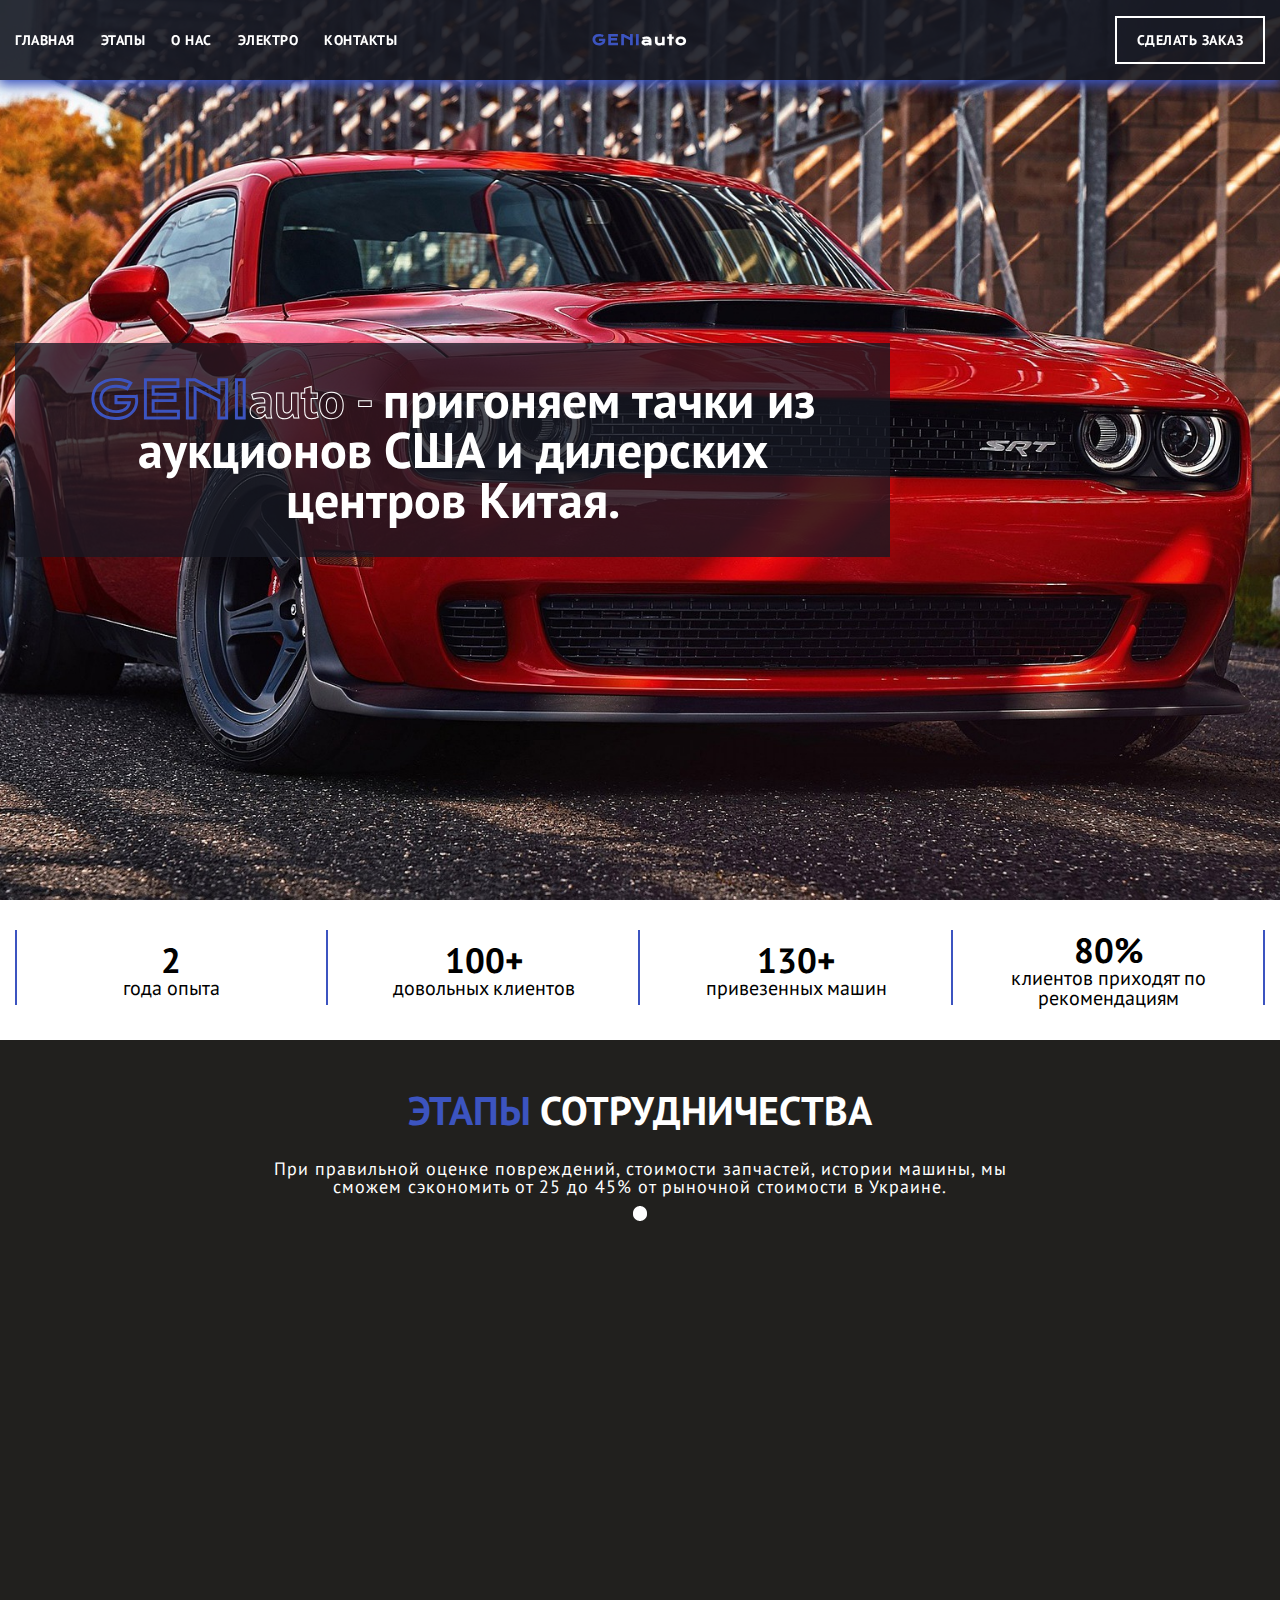
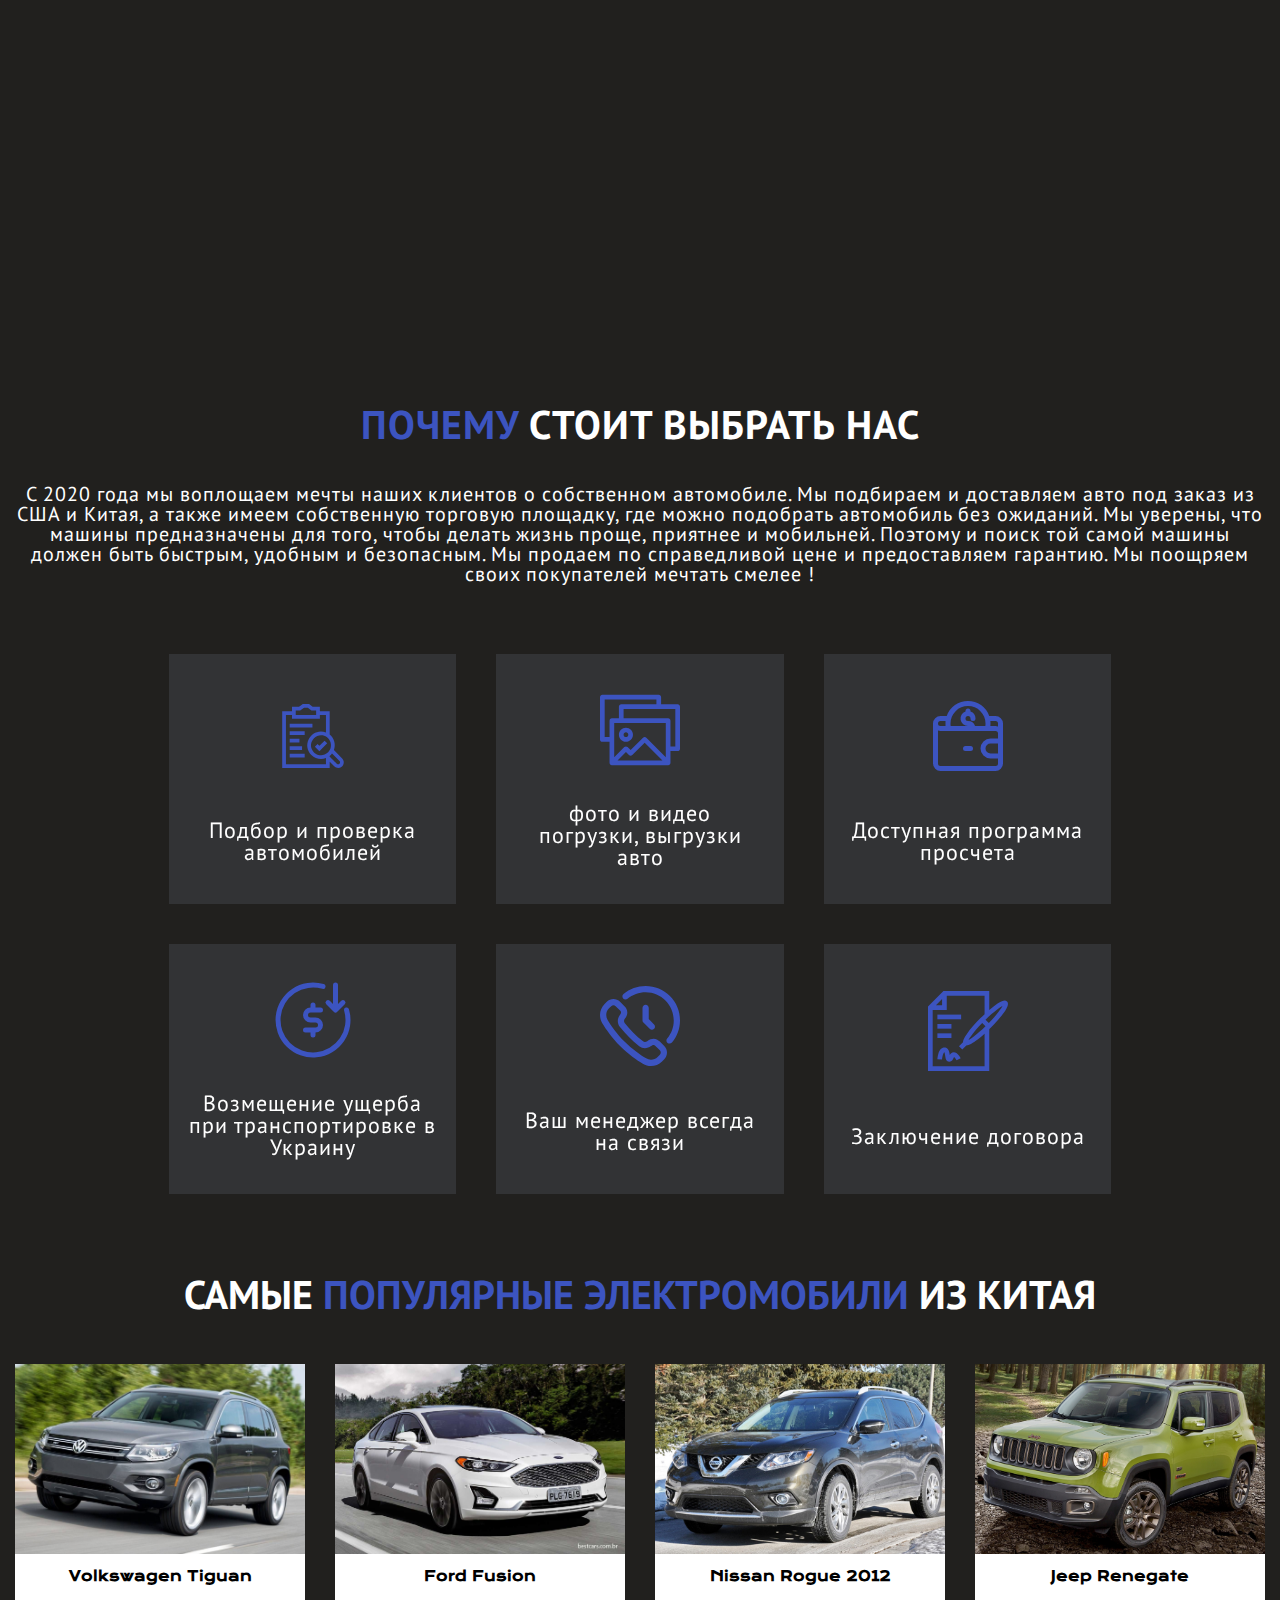
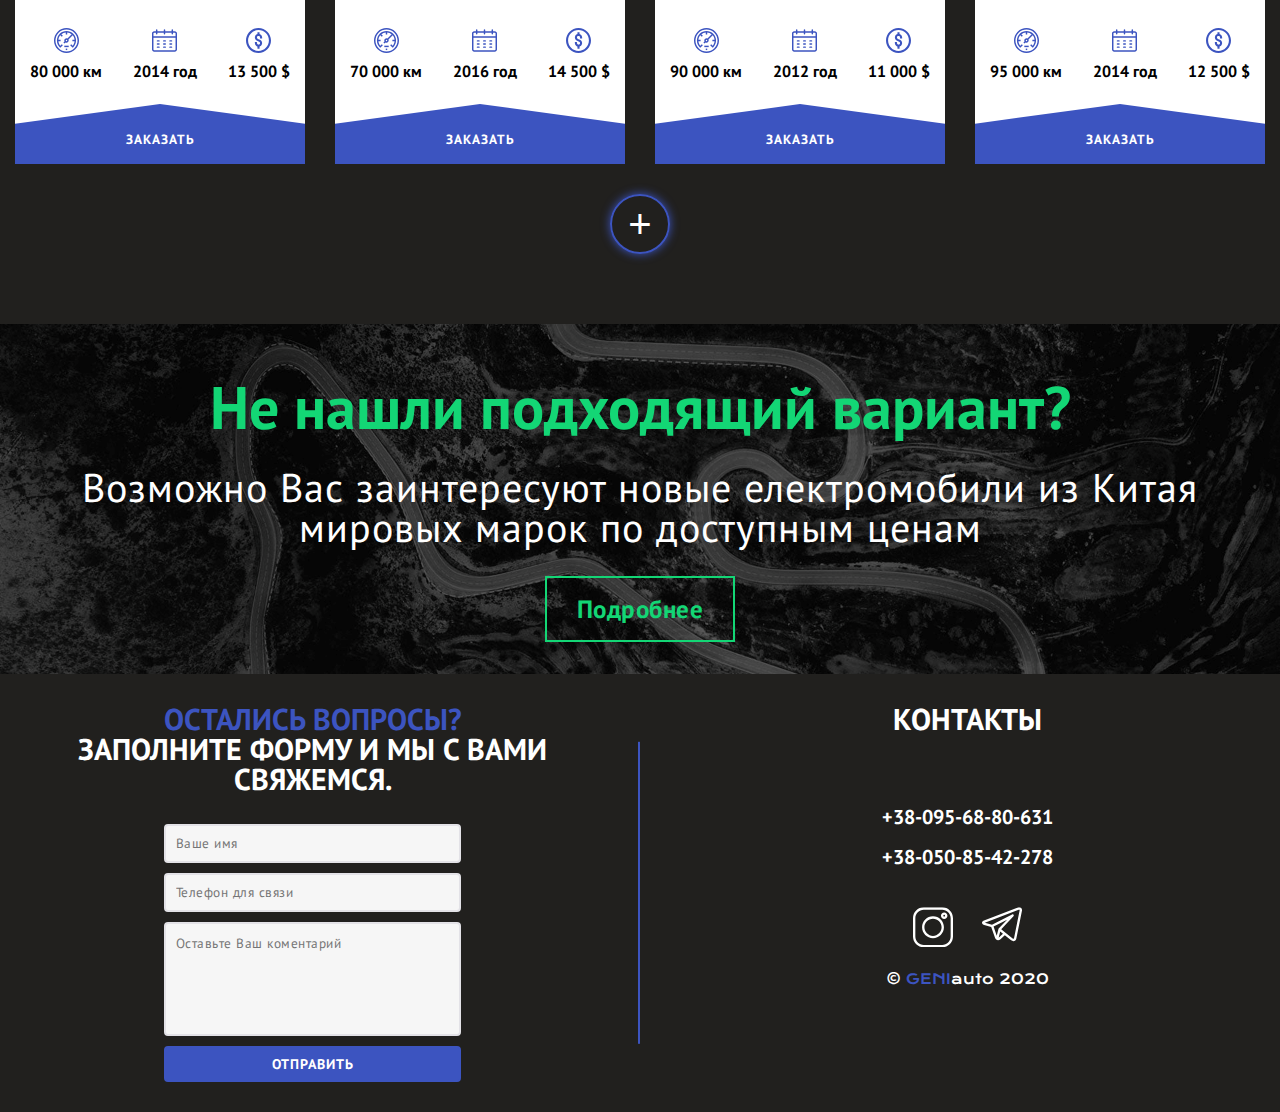
<file: index.html>
<!DOCTYPE html>
<html lang="ru">

<head>
   <meta charset="UTF-8">
   <meta http-equiv="X-UA-Compatible" content="IE=edge">
   <meta name="viewport" content="width=device-width, initial-scale=1.0">
   <link rel="stylesheet" href="css/style.css">
   <title>GENIauto</title>
</head>

<body>
   <div class="wrapper">
      <header class="header">
         <div class="header__row container">
            <nav class="header__menu menu">
               <div class="menu__icon icon-menu">
                  <span></span>
                  <span></span>
                  <span></span>
               </div>
               <div class="menu__body">
                  <ul class="menu__list">
                     <li><a data-goto=".main-screen" href="#" class="menu__link">Главная</a></li>
                     <li><a data-goto=".timeline__block" href="#" class="menu__link">Этапы</a></li>
                     <li><a data-goto=".why-we" href="#" class="menu__link">О нас</a></li>
                     <li><a href="./electro-car.html" class="menu__link">Электро</a></li>
                     <li><a data-goto=".footer" href="#" class="menu__link">Контакты</a></li>
                  </ul>
                  <div class="menu__phone">
                     <a href="tel:+380956880631"> +38-095-68-80-631 </a>
                     <a href="tel:+380508542278"> +38-050-85-42-278 </a>
                  </div>
                  <div class="menu__social">
                     <a href="https://www.instagram.com/geni_auto.com.ua/?hl=ru" target="_blank">
                        <img src="img/icon/instagram.svg" alt="instagram">
                     </a>
                     <a href="tg://resolve?domain=Eglubokiy">
                        <img src="img/icon/telegram.svg" alt="telegram">
                     </a>
                  </div>
               </div>
            </nav>
            <div class="header__logo">
               <a href="./index.html" class="header__logo-link">GENI<span>auto</span></a>
            </div>
            <div class="header__contact">
               <a href="#popup" class="header-button popup-link">
                  <span>Сделать заказ</span>
                  <img src="img/icon/order.svg" alt="">
               </a>
            </div>
         </div>
      </header>
      <main class="main">
         <div class="main-screen ibg ">
            <div class="main-screen__bg container">
               <div class="main-screen__text">
                  <h1>
                     <span class="transperent"><span class="color">GENI</span>auto - </span>пригоняем тачки из
                     аукционов
                     США и дилерских
                     центров Китая.
                  </h1>
               </div>
            </div>

         </div>
         <div id="popup" class="popup">
            <div class="popup_body">
               <div class="popup_content">
                  <a href="#heder" class="popup_close close-popup">
                     <img src="img/icon/close.svg" alt="">
                  </a>
                  <div class="popup_title">
                     <h2>Заполните форму для заказа</h2>
                  </div>
                  <div class="popup_form" id="popup_form" name="popup_form">
                     <input type="text" class="form-field name" name="name" placeholder="Ваше имя" required>
                     <input type="text" class="form-field phone" name="phone" placeholder="Телефон для связи" required>
                     <textarea class="form-field-textarea" name="message" id="message" cols="30" rows="5"
                        placeholder="Оставьте Ваш коментарий"></textarea>
                     <button class="form-button">Отправить</button>
                  </div>
               </div>
            </div>
         </div>
         <div class="content__block">
            <section class="benefits__block container block">
               <div class="benefits__row">
                  <div class="benefits__column">
                     <span>2</span><span>года опыта</span>
                  </div>
                  <div class="benefits__column">
                     <span>100+</span><span>довольных клиентов</span>
                  </div>
                  <div class="benefits__column">
                     <span>130+</span><span>привезенных машин</span>
                  </div>
                  <div class="benefits__column">
                     <span>80%</span><span>клиентов приходят по рекомендациям</span>
                  </div>
               </div>
            </section>
            <section class="timeline__block">
               <div class="timeline__body container">
                  <div class="timeline__title">
                     <h2>Этапы <span>сотрудничества</span></h2>
                     <p>При правильной оценке повреждений, стоимости запчастей, истории машины, мы сможем сэкономить
                        от
                        25 до 45% от рыночной
                        стоимости в Украине.</p>
                  </div>
                  <div class="timeline">
                     <div class="line"></div>
                     <div class="section">
                        <div class="section__content">
                           <div class="bead"></div>
                           <div class="content">
                              <span>1</span>
                              <h2>Подписание договора</h2>
                              <img src="img/icon/arrow-down.svg" alt="" class="accordeon-arrow">

                           </div>
                           <div class="content__accordeon">
                              <p>Наша работа с Вами, начинается с того что мы заключаем договор о предоставлении наших
                                 услуг с подробным описанием. Договор является гарантией для Вас что мы выполним все
                                 условия которые обговорили.
                              </p>
                           </div>
                        </div>
                     </div>
                     <div class="section">
                        <div class="section__content">
                           <div class="bead"></div>
                           <div class="content">
                              <span>2</span>
                              <h2>Подбор авто</h2>
                              <img src="img/icon/arrow-down.svg" alt="" class="accordeon-arrow">
                           </div>
                           <div class="content__accordeon">
                              <p>Подбираем варианты авто по вашим критериям и бюджету. Рассчитываем полную стоимость:
                                 цена авто "под ключ" с учетом всех
                                 расходов.
                              </p>
                           </div>
                        </div>
                     </div>
                     <div class="section">
                        <div class="section__content">
                           <div class="bead"></div>
                           <div class="content">
                              <span>3</span>
                              <h2>Проверка</h2>
                              <img src="img/icon/arrow-down.svg" alt="" class="accordeon-arrow">
                           </div>
                           <div class="content__accordeon">
                              <p>Проверяем на достоверность информацию об авто на аукционе. Изучаем всю историю,
                                 документацию, сколько было владельцев,
                                 все повреждения и обслуживания. Предоставляем развернутый отчет.
                              </p>
                           </div>
                        </div>
                     </div>
                     <div class="section">
                        <div class="section__content">
                           <div class="bead"></div>
                           <div class="content">
                              <span>4</span>
                              <h2>Торги и выкуп</h2>
                              <img src="img/icon/arrow-down.svg" alt="" class="accordeon-arrow">
                           </div>
                           <div class="content__accordeon">
                              <p>Определяем выгодные лоты, чтобы сэкономить ваши деньги. Принимаем участие в торгах и
                                 покупаем авто. Оплата проводится на
                                 счет посредством SWIFT перевода в банке, что гарантирует безопасность сделки.
                              </p>
                           </div>
                        </div>
                     </div>
                     <div class="section">
                        <div class="section__content">
                           <div class="bead"></div>
                           <div class="content">
                              <span>5</span>
                              <h2>Доставка и оформление</h2>
                              <img src="img/icon/arrow-down.svg" alt="" class="accordeon-arrow">
                           </div>
                           <div class="content__accordeon">
                              <p>Доставляем авто в Украину. Обязательно страхуем при транспортировке. Проводим
                                 сертификацию, ставим авто на учет МРЭО.
                              </p>
                           </div>
                        </div>
                     </div>
                     <div class="section">
                        <div class="section__content">
                           <div class="bead"></div>
                           <div class="content">
                              <span>6</span>
                              <h2>Ремонт и доставка в ваш город</h2>
                              <img src="img/icon/arrow-down.svg" alt="" class="accordeon-arrow">
                           </div>
                           <div class="content__accordeon">
                              <p>Подбираем необходимые детали, исходя из бюджета, и ремонтируем авто на наших
                                 проверенных СТО (при необходимости).
                                 Доставляем авто в ваш город с готовым полным пакетом документов.
                              </p>
                           </div>
                        </div>
                     </div>
                  </div>
               </div>
            </section>
            <section class="why-we">
               <div class="why-we__body container">
                  <h2><span>Почему</span> стоит выбрать нас</h2>
                  <p>С 2020 года мы воплощаем мечты наших клиентов о собственном автомобиле.

                     Мы подбираем и доставляем авто под заказ из США и Китая, а также имеем
                     собственную
                     торговую
                     площадку, где можно подобрать автомобиль без ожиданий. Мы уверены, что машины предназначены
                     для
                     того,
                     чтобы делать жизнь
                     проще, приятнее и мобильней. Поэтому и поиск той самой машины должен быть быстрым, удобным и
                     безопасным.

                     Мы продаем по справедливой цене и предоставляем гарантию. Мы поощряем своих покупателей
                     мечтать
                     смелее !
                  </p>
                  <div class="why-we__card-block">
                     <div class="card">
                        <div class="card__front">
                           <img src="img/icon/check.svg" alt="">
                           <h3>Подбор и проверка автомобилей
                           </h3>
                        </div>
                        <div class="card__back">
                           <p>Специалисты компании помогут выбрать автомобиль с учетом всех Ваших пожеланий. При этом
                              история и техническое состояние
                              каждой машины проверяется по базам</p>
                        </div>
                     </div>
                     <div class="card">
                        <div class="card__front">
                           <img src="img/icon/foto.svg" alt="">
                           <h3>фото и видео погрузки, выгрузки авто</h3>
                        </div>
                        <div class="card__back">
                           <p>Погрузочно-разгрузочные работы сопровождаются фото и видеоотчетом для наших клиентов
                           </p>
                        </div>
                     </div>
                     <div class="card">
                        <div class="card__front">
                           <img src="img/icon/money.svg" alt="">
                           <h3>Доступная программа просчета</h3>

                        </div>
                        <div class="card__back">
                           <p>Еще до покупки на аукционе вы получаете расчет “цены под ключ” на выбраное авто</p>
                        </div>
                     </div>
                     <div class="card">
                        <div class="card__front">
                           <img src="img/icon/insurance.svg" alt="">
                           <h3>Возмещение ущерба при транспортировке в Украину</h3>
                        </div>
                        <div class="card__back">
                           <p>Мы проводим полный осмотр авто после его транспортировки с контейнера и в случае
                              повреждений оцениваем затраты на
                              запчасти и ремонт</p>
                        </div>
                     </div>
                     <div class="card">
                        <div class="card__front">
                           <img src="img/icon/support.svg" alt="">
                           <h3>Ваш менеджер всегда на связи</h3>
                        </div>
                        <div class="card__back">
                           <p>Обеспечиваем полной информацией клиентов на пройденых этапах экспедирования так как
                              работаем без дополнительных
                              подсредников</p>
                        </div>
                     </div>
                     <div class="card">
                        <div class="card__front">
                           <img src="img/icon/document.svg" alt="">
                           <h3>Заключение договора</h3>
                        </div>
                        <div class="card__back">
                           <p>Мы работаем только по договору, который гарантирует выполнение обязательств двух сторон
                           </p>
                        </div>
                     </div>
                  </div>

               </div>
            </section>
            <section class="top-auto">
               <div class="top-auto__body container">
                  <div class="top-auto__body-tittle">
                     <h2>Самые <span> популярные электромобили</span> из Китая</h2>
                  </div>
                  <div class="top-auto__body-card card-block">
                     <div class="card-block__auto-card auto-card">
                        <div class="auto-card__img bg1">
                        </div>
                        <div class="auto-card__title">
                           <h3>Volkswagen Tiguan</h3>
                        </div>
                        <div class="auto-card__content">
                           <ul class="auto-card__item">
                              <li>
                                 <img src="img/icon/speedometr.svg" alt="">
                                 <span>80 000 км</span>
                              </li>
                              <li>
                                 <img src="img/icon/calendar.svg" alt="">
                                 <span>2014 год</span>
                              </li>
                              <li>
                                 <img src="img/icon/dollar.svg" alt="">
                                 <span>13 500 $</span>
                              </li>
                           </ul>
                           <div class="auto-card__link">
                              <button href="#popup" class="popup-link card-link">
                                 ЗАКАЗАТЬ
                              </button>
                           </div>
                        </div>
                     </div>
                     <div class="card-block__auto-card auto-card">
                        <div class="auto-card__img bg4">
                        </div>
                        <div class="auto-card__title">
                           <h3>Ford Fusion</h3>
                        </div>
                        <div class="auto-card__content">
                           <ul class="auto-card__item">
                              <li>
                                 <img src="img/icon/speedometr.svg" alt="">
                                 <span>70 000 км</span>
                              </li>
                              <li>
                                 <img src="img/icon/calendar.svg" alt="">
                                 <span>2016 год</span>
                              </li>
                              <li>
                                 <img src="img/icon/dollar.svg" alt="">
                                 <span>14 500 $</span>
                              </li>
                           </ul>
                           <div class="auto-card__link">
                              <button href="#popup" class="popup-link card-link">
                                 ЗАКАЗАТЬ
                              </button>
                           </div>
                        </div>
                     </div>
                     <div class="card-block__auto-card auto-card">
                        <div class="auto-card__img bg2">
                        </div>
                        <div class="auto-card__title">
                           <h3>Nissan Rogue 2012</h3>
                        </div>
                        <div class="auto-card__content">
                           <ul class="auto-card__item">
                              <li>
                                 <img src="img/icon/speedometr.svg" alt="">
                                 <span>90 000 км</span>
                              </li>
                              <li>
                                 <img src="img/icon/calendar.svg" alt="">
                                 <span>2012 год</span>
                              </li>
                              <li>
                                 <img src="img/icon/dollar.svg" alt="">
                                 <span>11 000 $</span>
                              </li>
                           </ul>
                           <div class="auto-card__link">
                              <button href="#popup" class="popup-link card-link">
                                 ЗАКАЗАТЬ
                              </button>
                           </div>
                        </div>
                     </div>
                     <div class="card-block__auto-card auto-card">
                        <div class="auto-card__img bg3">
                        </div>
                        <div class="auto-card__title">
                           <h3>Jeep Renegate</h3>
                        </div>
                        <div class="auto-card__content">
                           <ul class="auto-card__item">
                              <li>
                                 <img src="img/icon/speedometr.svg" alt="">
                                 <span>95 000 км</span>
                              </li>
                              <li>
                                 <img src="img/icon/calendar.svg" alt="">
                                 <span>2014 год</span>
                              </li>
                              <li>
                                 <img src="img/icon/dollar.svg" alt="">
                                 <span>12 500 $</span>
                              </li>
                           </ul>
                           <div class="auto-card__link">
                              <button href="#popup" class="popup-link card-link">
                                 ЗАКАЗАТЬ
                              </button>
                           </div>
                        </div>
                     </div>
                     <div class="card-block__auto-card auto-card">
                        <div class="auto-card__img bg5">
                        </div>
                        <div class="auto-card__title">
                           <h3>BMW 528</h3>
                        </div>
                        <div class="auto-card__content">
                           <ul class="auto-card__item">
                              <li>
                                 <img src="img/icon/speedometr.svg" alt="">
                                 <span>90 000 км</span>
                              </li>
                              <li>
                                 <img src="img/icon/calendar.svg" alt="">
                                 <span>2013 год</span>
                              </li>
                              <li>
                                 <img src="img/icon/dollar.svg" alt="">
                                 <span>13 500 $</span>
                              </li>
                           </ul>
                           <div class="auto-card__link">
                              <button href="#popup" class="popup-link card-link">
                                 ЗАКАЗАТЬ
                              </button>
                           </div>
                        </div>
                     </div>
                     <div class="card-block__auto-card auto-card">
                        <div class="auto-card__img bg6">
                        </div>
                        <div class="auto-card__title">
                           <h3>Fiat 500</h3>
                        </div>
                        <div class="auto-card__content">
                           <ul class="auto-card__item">
                              <li>
                                 <img src="img/icon/speedometr.svg" alt="">
                                 <span>80 000 км</span>
                              </li>
                              <li>
                                 <img src="img/icon/calendar.svg" alt="">
                                 <span>2016 год</span>
                              </li>
                              <li>
                                 <img src="img/icon/dollar.svg" alt="">
                                 <span>10 000 $</span>
                              </li>
                           </ul>
                           <div class="auto-card__link">
                              <button href="#popup" class="popup-link card-link">
                                 ЗАКАЗАТЬ
                              </button>
                           </div>
                        </div>
                     </div>
                     <div class="card-block__auto-card auto-card">
                        <div class="auto-card__img bg7">
                        </div>
                        <div class="auto-card__title">
                           <h3>Volkswagen Jeta</h3>
                        </div>
                        <div class="auto-card__content">
                           <ul class="auto-card__item">
                              <li>
                                 <img src="img/icon/speedometr.svg" alt="">
                                 <span>85 000 км</span>
                              </li>
                              <li>
                                 <img src="img/icon/calendar.svg" alt="">
                                 <span>2015 год</span>
                              </li>
                              <li>
                                 <img src="img/icon/dollar.svg" alt="">
                                 <span>12 000 $</span>
                              </li>
                           </ul>
                           <div class="auto-card__link">
                              <button href="#popup" class="popup-link card-link">
                                 ЗАКАЗАТЬ
                              </button>
                           </div>
                        </div>
                     </div>
                     <div class="card-block__auto-card auto-card">
                        <div class="auto-card__img bg8">
                        </div>
                        <div class="auto-card__title">
                           <h3>Dodge Journey</h3>
                        </div>
                        <div class="auto-card__content">
                           <ul class="auto-card__item">
                              <li>
                                 <img src="img/icon/speedometr.svg" alt="">
                                 <span>85 000 км</span>
                              </li>
                              <li>
                                 <img src="img/icon/calendar.svg" alt="">
                                 <span>2014 год</span>
                              </li>
                              <li>
                                 <img src="img/icon/dollar.svg" alt="">
                                 <span>12 500 $</span>
                              </li>
                           </ul>
                           <div class="auto-card__link">
                              <button href="#popup" class="popup-link card-link">
                                 ЗАКАЗАТЬ
                              </button>
                           </div>
                        </div>
                     </div>
                  </div>
                  <input type='button' class="show-card" id='more' value='+'>
               </div>
            </section>
            <section class="electro">
               <div class="electro__body container">
                  <div class="electro__content">
                     <div class="electro__content-title">
                        <h3>Не нашли подходящий вариант? </h3>
                     </div>
                     <div class="electro__content-text">
                        <p>Возможно Вас заинтересуют новые електромобили из Китая мировых марок по доступным
                           ценам
                        </p>
                     </div>
                     <div class="electro__content-link">
                        <a href="./electro-car.html" class="link">Подробнее</a>
                     </div>
                  </div>
               </div>
            </section>
         </div>
      </main>
      <footer class="footer">
         <div class="footer__content contact container">
            <div class="contact__body">
               <div class="contact__content column">
                  <div class="column__left">
                     <div class="column__left-title">
                        <h3><span>Остались вопросы?</span><br> Заполните форму и мы с вами свяжемся.</h3>
                     </div>
                     <div class="column__left-content">
                        <div class="footer__form" id="footer__form" name="footer__form">
                           <input type="text" class="form-field name" name="name" placeholder="Ваше имя" required>
                           <input type="text" class="form-field phone" name="phone" placeholder="Телефон для связи"
                              required>
                           <textarea class="form-field-textarea" name="message" id="message" cols="30" rows="5"
                              placeholder="Оставьте Ваш коментарий"></textarea>
                           <button class="form-button footet__button">Отправить</button>
                        </div>
                     </div>
                  </div>
                  <div class="column__right">
                     <div class="column__right-title">
                        <h3>Контакты</h3>
                     </div>
                     <div class="column__right-content">
                        <div class="column__right-phone">
                           <a href="tel:+380956880631"> +38-095-68-80-631 </a>
                           <a href="tel:+380508542278"> +38-050-85-42-278 </a>
                        </div>
                        <div class="column__right-social">
                           <a href="https://www.instagram.com/geni_auto.com.ua/?hl=ru" target="_blank">
                              <img src="img/icon/instagram.svg" alt="instagram">
                           </a>
                           <a href="tg://resolve?domain=Eglubokiy">
                              <img src="img/icon/telegram.svg" alt="telegram">
                           </a>
                        </div>
                        <span> &copy; <span>GENI</span>auto 2020</span>
                     </div>
                  </div>
               </div>
            </div>
         </div>
      </footer>
   </div>
   <script src="https://code.jquery.com/jquery-3.5.1.min.js"></script>
   <script src="js/slick.min.js"></script>
   <script src="js/timeline.js"></script>
   <script src="js/script.js"></script>
</body>

</html>
</file>
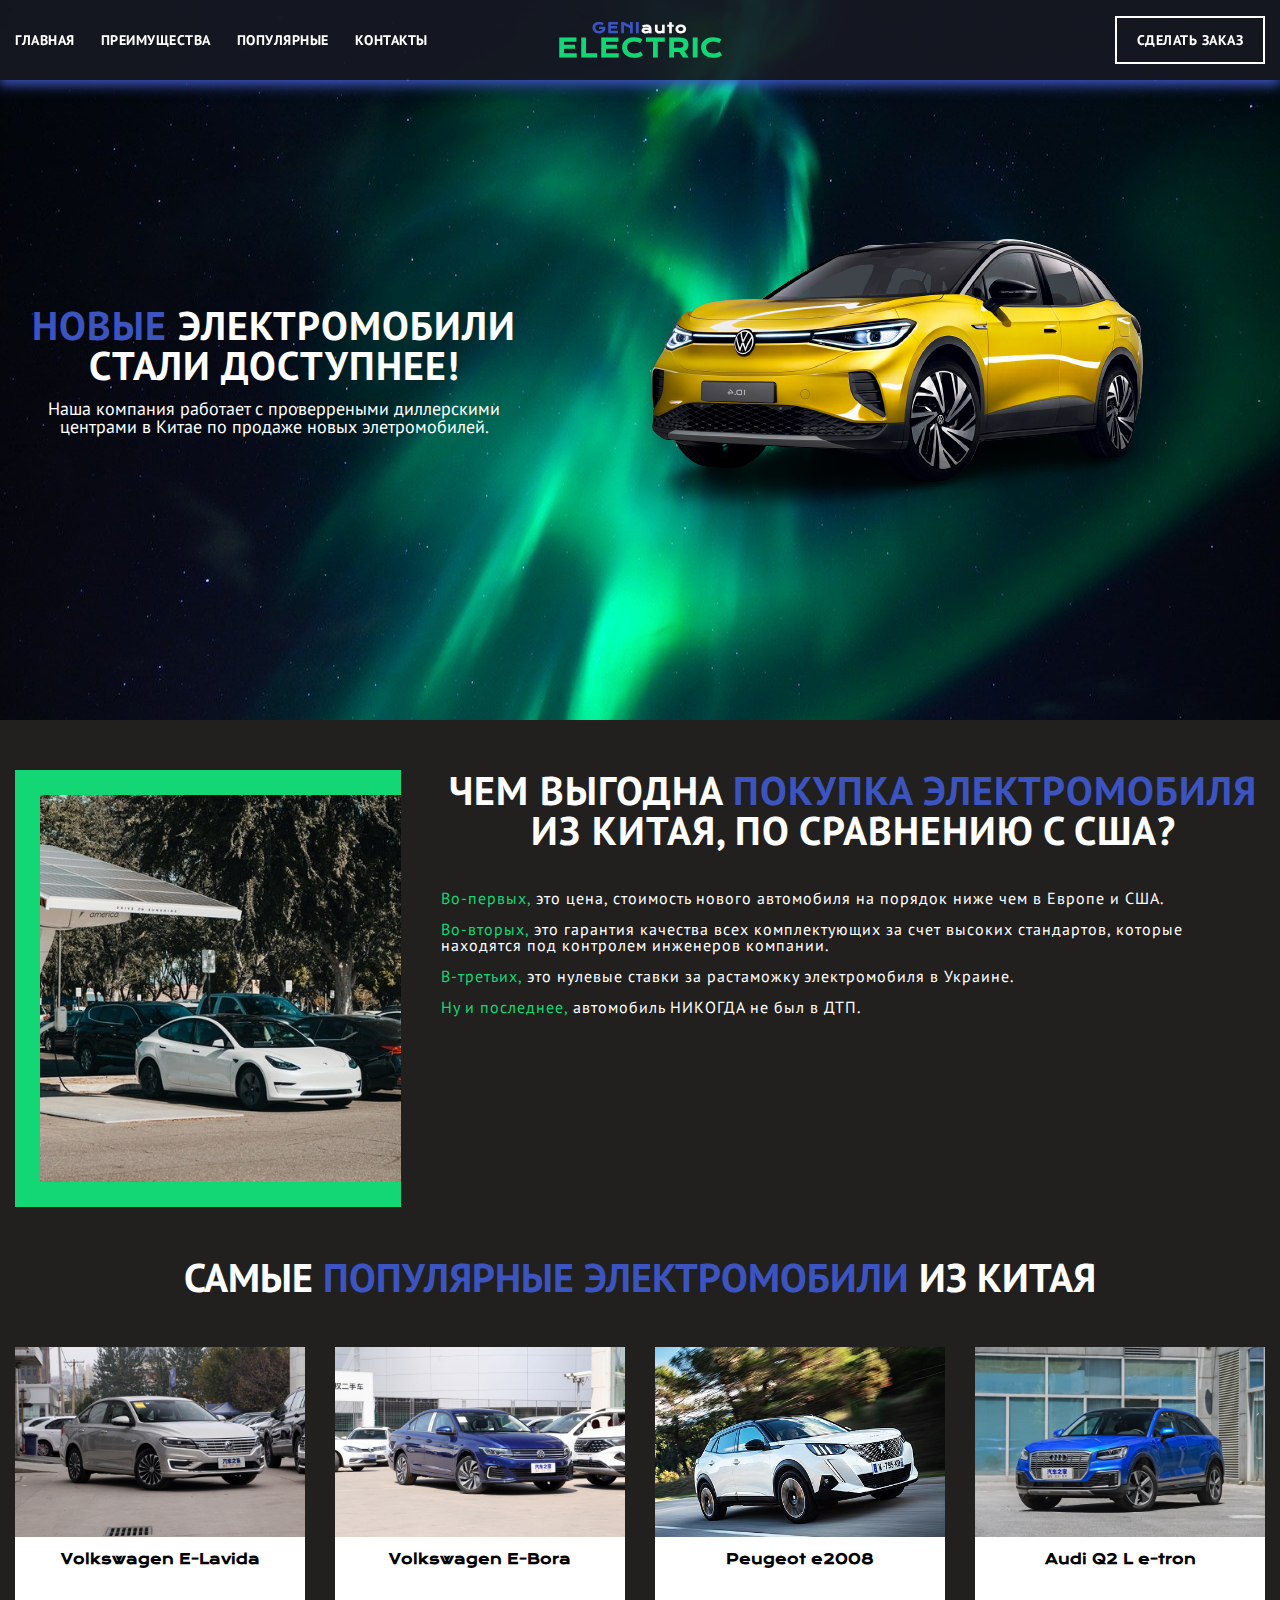
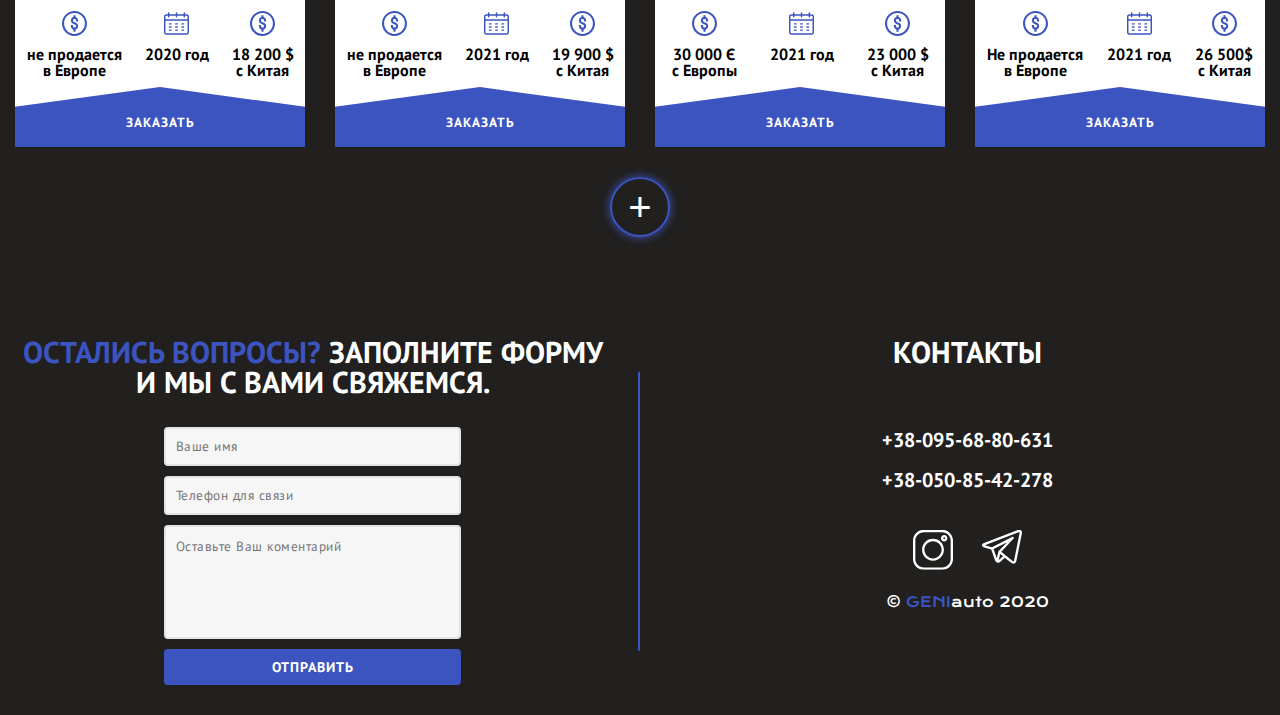
<file: electro-car.html>
<!DOCTYPE html>
<html lang="en">

<head>
   <meta charset="UTF-8">
   <meta http-equiv="X-UA-Compatible" content="IE=edge">
   <meta name="viewport" content="width=device-width, initial-scale=1.0">
   <link rel="stylesheet" href="css/style.css">
   <title>GENIauto-электро</title>
</head>

<body>
   <div class="wrapper">
      <header class="header">
         <div class="header__row container">
            <nav class="header__menu menu">
               <div class="menu__icon icon-menu">
                  <span></span>
                  <span></span>
                  <span></span>
               </div>
               <div class="menu__body">
                  <ul class="menu__list">
                     <li><a href="./index.html" class="menu__link">Главная</a></li>
                     <!-- <li><a href="#" class="menu__link">О нас</a></li> -->
                     <li><a data-goto=".benefit__block" href="#" class="menu__link">Преимущества</a></li>
                     <li><a data-goto=".top-auto" href="#" class="menu__link">Популярные</a></li>
                     <li><a data-goto=".footer" href="#" class="menu__link">Контакты</a></li>
                  </ul>
                  <div class="menu__phone">
                     <a href="tel:+380956880631"> +38-095-68-80-631 </a>
                     <a href="tel:+380508542278"> +38-050-85-42-278 </a>
                  </div>
                  <div class="menu__social">
                     <a href="https://www.instagram.com/geni_auto.com.ua/?hl=ru" target="_blank">
                        <img src="img/icon/instagram.svg" alt="instagram">
                     </a>
                     <a href="tg://resolve?domain=Eglubokiy">
                        <img src="img/icon/telegram.svg" alt="telegram">
                     </a>
                  </div>
               </div>
            </nav>
            <div class="header__logo">
               <a href="./index.html" class="header__logo-link">GENI<span>auto</span>
                  <span class="electro-logo">ELECTRIC</span>
               </a>
            </div>
            <div class="header__contact">
               <a href="#popup" class="header-button popup-link">
                  <span>Сделать заказ</span>
                  <img src="img/icon/order.svg" alt="">
               </a>
            </div>
         </div>
      </header>
      <div id="popup" class="popup">
         <div class="popup_body">
            <div class="popup_content">
               <a href="#heder" class="popup_close close-popup">
                  <img src="img/icon/close.svg" alt="">
               </a>
               <div class="popup_title">
                  <h2>Заполните форму для заказа</h2>
               </div>
               <div class="popup_form" id="popup_form" name="popup_form">
                  <input type="text" class="form-field name" name="name" placeholder="Ваше имя" required>
                  <input type="text" class="form-field phone" name="phone" placeholder="Телефон для связи" required>
                  <textarea class="form-field-textarea" name="message" id="message" cols="30" rows="5"
                     placeholder="Оставьте Ваш коментарий"></textarea>
                  <button class="form-button">Отправить</button>
               </div>
            </div>
         </div>
      </div>
      <main class="main">
         <section class="main-electric electric">
            <div class="electric__prev container">
               <div class="electric__content ">
                  <div class="electric__content-title">
                     <h1><span>Новые</span> электромобили стали доступнее!</h1>
                  </div>
                  <div class="electric__content-text">
                     <p>Наша компания работает с проверреными диллерскими центрами в Китае по продаже новых
                        элетромобилей.</p>
                  </div>
               </div>
               <div class="electric__img">
                  <img src="img/img/background/electro-car.png" alt="">
               </div>
            </div>
         </section>
         <section class="why-china">
            <div class="benefit__block">
               <div class="benefit__block-content container">
                  <div class="benefit__block-img">
                     <img src="img/img/background/tesla.jpg" alt="">
                  </div>
                  <div class="benefit__block-right">
                     <div class="benefit__block-title">
                        <h3>Чем выгодна <span>покупка электромобиля</span> из Китая, по сравнению с США?</h3>
                     </div>
                     <div class="benefit__block-text">
                        <ul>
                           <li><span>Во-первых,</span> это цена, стоимость нового автомобиля на порядок ниже чем в
                              Европе и США.</li>
                           <li><span>Во-вторых,</span> это
                              гарантия качества всех
                              комплектующих за счет высоких стандартов, которые находятся под контролем инженеров
                              компании.</li>
                           <li><span>В-третьих,</span> это нулевые
                              ставки за растаможку электромобиля в Украине.</li>
                           <li><span>Ну и последнее,</span> автомобиль НИКОГДА не был в ДТП.</li>
                        </ul>
                        <p>
                        </p>

                     </div>
                  </div>
               </div>
            </div>
         </section>
         <section class="top-auto">
            <div class="top-auto__body container">
               <div class="top-auto__body-tittle">
                  <h2>Самые <span> популярные электромобили</span> из Китая</h2>
               </div>
               <div class="top-auto__body-card card-block">
                  <div class="card-block__auto-card auto-card">
                     <div class="auto-card__img bg9">
                     </div>
                     <div class="auto-card__title">
                        <h3>Volkswagen E-Lavida</h3>
                     </div>
                     <div class="auto-card__content">
                        <ul class="auto-card__item">
                           <li>
                              <img src="img/icon/dollar.svg" alt="">
                              <span>не продается<br>в Европе</span>
                           </li>
                           <li>
                              <img src="img/icon/calendar.svg" alt="">
                              <span>2020 год</span>
                           </li>
                           <li>
                              <img src="img/icon/dollar.svg" alt="">
                              <span>18 200 $<br>c Китая</span>
                           </li>
                        </ul>
                        <div class="auto-card__link">
                           <button href="#popup" class="popup-link card-link">
                              ЗАКАЗАТЬ
                           </button>
                        </div>
                     </div>
                  </div>
                  <div class="card-block__auto-card auto-card">
                     <div class="auto-card__img bg10">
                     </div>
                     <div class="auto-card__title">
                        <h3>Volkswagen E-Bora</h3>
                     </div>
                     <div class="auto-card__content">
                        <ul class="auto-card__item">
                           <li>
                              <img src="img/icon/dollar.svg" alt="">
                              <span>не продается<br>в Европе</span>
                           </li>
                           <li>
                              <img src="img/icon/calendar.svg" alt="">
                              <span>2021 год</span>
                           </li>
                           <li>
                              <img src="img/icon/dollar.svg" alt="">
                              <span>19 900 $ <br>с Китая</span>
                           </li>
                        </ul>
                        <div class="auto-card__link">
                           <button href="#popup" class="popup-link card-link">
                              ЗАКАЗАТЬ
                           </button>
                        </div>
                     </div>
                  </div>
                  <div class="card-block__auto-card auto-card">
                     <div class="auto-card__img bg11">
                     </div>
                     <div class="auto-card__title">
                        <h3>Peugeot e2008</h3>
                     </div>
                     <div class="auto-card__content">
                        <ul class="auto-card__item">
                           <li>
                              <img src="img/icon/dollar.svg" alt="">
                              <span>30 000 Є <br> с Европы</span>
                           </li>
                           <li>
                              <img src="img/icon/calendar.svg" alt="">
                              <span>2021 год</span>
                           </li>
                           <li>
                              <img src="img/icon/dollar.svg" alt="">
                              <span>23 000 $ <br> с Китая</span>
                           </li>
                        </ul>
                        <div class="auto-card__link">
                           <button href="#popup" class="popup-link card-link">
                              ЗАКАЗАТЬ
                           </button>
                        </div>
                     </div>
                  </div>
                  <div class="card-block__auto-card auto-card">
                     <div class="auto-card__img bg12">
                     </div>
                     <div class="auto-card__title">
                        <h3>Audi Q2 L e-tron</h3>
                     </div>
                     <div class="auto-card__content">
                        <ul class="auto-card__item">
                           <li>
                              <img src="img/icon/dollar.svg" alt="">
                              <span>Не продается <br> в Европе</span>
                           </li>
                           <li>
                              <img src="img/icon/calendar.svg" alt="">
                              <span>2021 год</span>
                           </li>
                           <li>
                              <img src="img/icon/dollar.svg" alt="">
                              <span>26 500$ <br>с Китая</span>
                           </li>
                        </ul>
                        <div class="auto-card__link">
                           <button href="#popup" class="popup-link card-link">
                              ЗАКАЗАТЬ
                           </button>
                        </div>
                     </div>
                  </div>
                  <div class="card-block__auto-card auto-card">
                     <div class="auto-card__img bg13">
                     </div>
                     <div class="auto-card__title">
                        <h3>Volkswagen ID 4</h3>
                     </div>
                     <div class="auto-card__content">
                        <ul class="auto-card__item">
                           <li>
                              <img src="img/icon/dollar.svg" alt="">
                              <span>от 38 000 Є <br> с Европы</span>
                           </li>
                           <li>
                              <img src="img/icon/calendar.svg" alt="">
                              <span>2021 год</span>
                           </li>
                           <li>
                              <img src="img/icon/dollar.svg" alt="">
                              <span>32 500 $ <br> с Китая</span>
                           </li>
                        </ul>
                        <div class="auto-card__link">
                           <button href="#popup" class="popup-link card-link">
                              ЗАКАЗАТЬ
                           </button>
                        </div>
                     </div>
                  </div>
                  <div class="card-block__auto-card auto-card">
                     <div class="auto-card__img bg14">
                     </div>
                     <div class="auto-card__title">
                        <h3>Hyundai Lafesta</h3>
                     </div>
                     <div class="auto-card__content">
                        <ul class="auto-card__item">
                           <li>
                              <img src="img/icon/dollar.svg" alt="">
                              <span>не продается<br>в Европе</span>
                           </li>
                           <li>
                              <img src="img/icon/calendar.svg" alt="">
                              <span>2020 год</span>
                           </li>
                           <li>
                              <img src="img/icon/dollar.svg" alt="">
                              <span>24 000 $</span>
                           </li>
                        </ul>
                        <div class="auto-card__link">
                           <button href="#popup" class="popup-link card-link">
                              ЗАКАЗАТЬ
                           </button>
                        </div>
                     </div>
                  </div>
                  <div class="card-block__auto-card auto-card">
                     <div class="auto-card__img bg16">
                     </div>
                     <div class="auto-card__title">
                        <h3>Volvo XC40</h3>
                     </div>
                     <div class="auto-card__content">
                        <ul class="auto-card__item">
                           <li>
                              <img src="img/icon/dollar.svg" alt="">
                              <span>48 850 Є<br>с Европы</span>
                           </li>
                           <li>
                              <img src="img/icon/calendar.svg" alt="">
                              <span>2022 год</span>
                           </li>
                           <li>
                              <img src="img/icon/dollar.svg" alt="">
                              <span>47 000 $ <br> с Китая</span>
                           </li>
                        </ul>
                        <div class="auto-card__link">
                           <button href="#popup" class="popup-link card-link">
                              ЗАКАЗАТЬ
                           </button>
                        </div>
                     </div>
                  </div>
               </div>
               <input type='button' class="show-card" id='more' value='+'>
            </div>
         </section>
      </main>
      <footer class=" footer">
         <div class="footer__content contact container">
            <div class="contact__body">
               <div class="contact__content column">
                  <div class="column__left">
                     <div class="column__left-title">
                        <h3><span>Остались вопросы?</span> Заполните форму и мы с вами свяжемся.</h3>
                     </div>
                     <div class="column__left-content">
                        <div class="footer__form" id="footer__form" name="footer__form">
                           <input type="text" class="form-field name" name="name" placeholder="Ваше имя" required>
                           <input type="text" class="form-field phone" name="phone" placeholder="Телефон для связи"
                              required>
                           <textarea class="form-field-textarea" name="message" id="message" cols="30" rows="5"
                              placeholder="Оставьте Ваш коментарий"></textarea>
                           <button class="form-button footet__button">Отправить</button>
                        </div>
                     </div>
                  </div>
                  <div class="column__right">
                     <div class="column__right-title">
                        <h3>Контакты</h3>
                     </div>
                     <div class="column__right-content">
                        <div class="column__right-phone">
                           <a href="tel:+380956880631"> +38-095-68-80-631 </a>
                           <a href="tel:+380508542278"> +38-050-85-42-278 </a>
                        </div>
                        <div class="column__right-social">
                           <a href="https://www.instagram.com/geni_auto.com.ua/?hl=ru" target="_blank">
                              <img src="img/icon/instagram.svg" alt="instagram">
                           </a>
                           <a href="tg://resolve?domain=Eglubokiy">
                              <img src="img/icon/telegram.svg" alt="telegram">
                           </a>
                        </div>
                        <span> &copy; <span>GENI</span>auto 2020</span>
                     </div>
                  </div>
               </div>
            </div>
         </div>
      </footer>
   </div>
   <script src="https://code.jquery.com/jquery-3.5.1.min.js"></script>
   <script src="js/script.js"></script>
</body>

</html>
</file>
<file: css/style.css>
@charset "UTF-8";@font-face{font-family:"KronaOne";src:url("../fonts/KronaOne-Regular.eot");src:local("☺"),url("../fonts/KronaOne-Regular.woff") format("woff"),url("../fonts/KronaOne-Regular.ttf") format("truetype"),url("../fonts/KronaOne-Regular.svg") format("svg");font-weight:normal;font-style:normal}@font-face{font-family:"PTSans";src:url("../fonts/PTSans-Bold.eot");src:local("☺"),url("../fonts/PTSans-Bold.woff") format("woff"),url("../fonts/PTSans-Bold.ttf") format("truetype"),url("../fonts/PTSans-Bold.svg") format("svg");font-weight:700;font-style:normal}@font-face{font-family:"PTSans";src:url("../fonts/PTSans-Regular.eot");src:local("☺"),url("../fonts/PTSans-Regular.woff") format("woff"),url("../fonts/PTSans-Regular.ttf") format("truetype"),url("../fonts/PTSans-Regular.svg") format("svg");font-weight:normal;font-style:normal}*,:after,:before{padding:0;margin:0;border:0;-webkit-box-sizing:border-box;box-sizing:border-box}a{text-decoration:none}a:visited{text-decoration:none}li,ol,ul{list-style:none}img{vertical-align:top}h1,h2,h3,h4,h5,h6{font-weight:inherit;font-size:inherit}body,html{height:100%;line-height:1;font-size:14px;color:#000;font-family:"PTSans";font-weight:700}body._lock,html._lock{overflow:hidden}.container{max-width:1440px;padding:0 15px;margin:0 auto}.wrapper{overflow:hidden;min-height:100%;display:-webkit-box;display:-ms-flexbox;display:flex;-webkit-box-orient:vertical;-webkit-box-direction:normal;-ms-flex-direction:column;flex-direction:column}button{outline:none}button:hover{cursor:pointer}.popup{position:fixed;width:100%;height:100%;background-color:#000000cc;top:0;left:0;opacity:0;visibility:hidden;-webkit-transition:all 0.8s ease 0s;-o-transition:all 0.8s ease 0s;transition:all 0.8s ease 0s;z-index:20}.popup.open{opacity:1;visibility:visible}.popup.open .popup_content{-webkit-transform:translate(0px,0px);-ms-transform:translate(0px,0px);transform:translate(0px,0px);opacity:1}.popup_area{position:absolute;width:100%;height:100%;top:0;left:0}.popup_body{height:100%;display:-webkit-box;display:-ms-flexbox;display:flex;-webkit-box-pack:center;-ms-flex-pack:center;justify-content:center;-webkit-box-align:center;-ms-flex-align:center;align-items:center;padding:30px 10px}.popup_content{background-color:#ffffff;color:#000000;width:330px;padding:40px 30px 30px;display:-webkit-box;display:-ms-flexbox;display:flex;-webkit-box-orient:vertical;-webkit-box-direction:normal;-ms-flex-direction:column;flex-direction:column;position:relative;opacity:0;-webkit-transition:all 0.8s ease 0s;-o-transition:all 0.8s ease 0s;transition:all 0.8s ease 0s;-webkit-transform:translate(0px,-100%);-ms-transform:translate(0px,-100%);transform:translate(0px,-100%)}.popup_close{position:absolute;top:10px;right:10px;-webkit-transition:0.2s;-o-transition:0.2s;transition:0.2s}.popup_close:hover{-webkit-transform:rotate(90deg);-ms-transform:rotate(90deg);transform:rotate(90deg);-webkit-transition:0.2s;-o-transition:0.2s;transition:0.2s}.popup_title{margin-bottom:15px;font-family:"PTSans";font-weight:700;text-align:center;text-transform:uppercase;font-size:22px}.popup_form{display:-webkit-box;display:-ms-flexbox;display:flex;-webkit-box-orient:vertical;-webkit-box-direction:normal;-ms-flex-direction:column;flex-direction:column}.form-field{background-color:#f6f6f6;margin-bottom:10px;line-height:2.5rem;padding-left:10px;border:2px solid #e3e2e7;color:#79787f;-webkit-transition:all 0.6s ease;-o-transition:all 0.6s ease;transition:all 0.6s ease;font-family:"PTSans";font-weight:normal;letter-spacing:0.5px;border-radius:4px}.form-field:focus{border-color:#3c54c0;color:#79787f;-webkit-transition:all 0.6s ease;-o-transition:all 0.6s ease;transition:all 0.6s ease;outline:none}.form-field-textarea{background-color:#f6f6f6;margin-bottom:10px;padding:10px;border:2px solid #e3e2e7;color:#79787f;resize:none;-webkit-transition:all 0.6s ease;-o-transition:all 0.6s ease;transition:all 0.6s ease;font-family:"PTSans";font-weight:normal;letter-spacing:0.5px;border-radius:4px}.form-field-textarea:focus{border-color:#3c54c0;-webkit-transition:all 0.6s ease;-o-transition:all 0.6s ease;transition:all 0.6s ease;outline:none}.form-button{background-color:#3c54c0;width:100%;line-height:32px;color:#ffffff;text-transform:uppercase;font-size:14px;font-family:"PTSans";letter-spacing:1px;font-weight:700;-webkit-transition:0.4s ease-out;-o-transition:0.4s ease-out;transition:0.4s ease-out;border-radius:4px}.form-button:hover{background-color:#1e1d24;-webkit-transition:0.4s ease-out;-o-transition:0.4s ease-out;transition:0.4s ease-out}@font-face{font-family:"KronaOne";src:url("../fonts/KronaOne-Regular.eot");src:local("☺"),url("../fonts/KronaOne-Regular.woff") format("woff"),url("../fonts/KronaOne-Regular.ttf") format("truetype"),url("../fonts/KronaOne-Regular.svg") format("svg");font-weight:normal;font-style:normal}@font-face{font-family:"PTSans";src:url("../fonts/PTSans-Bold.eot");src:local("☺"),url("../fonts/PTSans-Bold.woff") format("woff"),url("../fonts/PTSans-Bold.ttf") format("truetype"),url("../fonts/PTSans-Bold.svg") format("svg");font-weight:700;font-style:normal}@font-face{font-family:"PTSans";src:url("../fonts/PTSans-Regular.eot");src:local("☺"),url("../fonts/PTSans-Regular.woff") format("woff"),url("../fonts/PTSans-Regular.ttf") format("truetype"),url("../fonts/PTSans-Regular.svg") format("svg");font-weight:normal;font-style:normal}*,:after,:before{padding:0;margin:0;border:0;-webkit-box-sizing:border-box;box-sizing:border-box}a{text-decoration:none}a:visited{text-decoration:none}li,ol,ul{list-style:none}img{vertical-align:top}h1,h2,h3,h4,h5,h6{font-weight:inherit;font-size:inherit}body,html{height:100%;line-height:1;font-size:14px;color:#000;font-family:"PTSans";font-weight:700}body._lock,html._lock{overflow:hidden}.container{max-width:1440px;padding:0 15px;margin:0 auto}.wrapper{overflow:hidden;min-height:100%;display:-webkit-box;display:-ms-flexbox;display:flex;-webkit-box-orient:vertical;-webkit-box-direction:normal;-ms-flex-direction:column;flex-direction:column}button{outline:none}button:hover{cursor:pointer}.popup{position:fixed;width:100%;height:100%;background-color:#000000cc;top:0;left:0;opacity:0;visibility:hidden;-webkit-transition:all 0.8s ease 0s;-o-transition:all 0.8s ease 0s;transition:all 0.8s ease 0s;z-index:20}.popup.open{opacity:1;visibility:visible}.popup.open .popup_content{-webkit-transform:translate(0px,0px);-ms-transform:translate(0px,0px);transform:translate(0px,0px);opacity:1}.popup_area{position:absolute;width:100%;height:100%;top:0;left:0}.popup_body{height:100%;display:-webkit-box;display:-ms-flexbox;display:flex;-webkit-box-pack:center;-ms-flex-pack:center;justify-content:center;-webkit-box-align:center;-ms-flex-align:center;align-items:center;padding:30px 10px}.popup_content{background-color:#ffffff;color:#000000;width:330px;padding:40px 30px 30px;display:-webkit-box;display:-ms-flexbox;display:flex;-webkit-box-orient:vertical;-webkit-box-direction:normal;-ms-flex-direction:column;flex-direction:column;position:relative;opacity:0;-webkit-transition:all 0.8s ease 0s;-o-transition:all 0.8s ease 0s;transition:all 0.8s ease 0s;-webkit-transform:translate(0px,-100%);-ms-transform:translate(0px,-100%);transform:translate(0px,-100%)}.popup_close{position:absolute;top:10px;right:10px;-webkit-transition:0.2s;-o-transition:0.2s;transition:0.2s}.popup_close:hover{-webkit-transform:rotate(90deg);-ms-transform:rotate(90deg);transform:rotate(90deg);-webkit-transition:0.2s;-o-transition:0.2s;transition:0.2s}.popup_title{margin-bottom:15px;font-family:"PTSans";font-weight:700;text-align:center;text-transform:uppercase;font-size:22px}.popup_form{display:-webkit-box;display:-ms-flexbox;display:flex;-webkit-box-orient:vertical;-webkit-box-direction:normal;-ms-flex-direction:column;flex-direction:column}.form-field{background-color:#f6f6f6;margin-bottom:10px;line-height:2.5rem;padding-left:10px;border:2px solid #e3e2e7;color:#79787f;-webkit-transition:all 0.6s ease;-o-transition:all 0.6s ease;transition:all 0.6s ease;font-family:"PTSans";font-weight:normal;letter-spacing:0.5px;border-radius:4px}.form-field:focus{border-color:#3c54c0;color:#79787f;-webkit-transition:all 0.6s ease;-o-transition:all 0.6s ease;transition:all 0.6s ease;outline:none}.form-field-textarea{background-color:#f6f6f6;margin-bottom:10px;padding:10px;border:2px solid #e3e2e7;color:#79787f;resize:none;-webkit-transition:all 0.6s ease;-o-transition:all 0.6s ease;transition:all 0.6s ease;font-family:"PTSans";font-weight:normal;letter-spacing:0.5px;border-radius:4px}.form-field-textarea:focus{border-color:#3c54c0;-webkit-transition:all 0.6s ease;-o-transition:all 0.6s ease;transition:all 0.6s ease;outline:none}.form-button{background-color:#3c54c0;width:100%;line-height:32px;color:#ffffff;text-transform:uppercase;font-size:14px;font-family:"PTSans";letter-spacing:1px;font-weight:700;-webkit-transition:0.4s ease-out;-o-transition:0.4s ease-out;transition:0.4s ease-out;border-radius:4px}.form-button:hover{background-color:#1e1d24;-webkit-transition:0.4s ease-out;-o-transition:0.4s ease-out;transition:0.4s ease-out}.header__logo .electro-logo{color:#13d675;font-size:25px}.electric{background-image:url(../img/img/background/bg-electro.jpg);background-position:center;background-repeat:no-repeat;background-size:cover;height:80vh}.electric__prev{height:100%;display:-webkit-box;display:-ms-flexbox;display:flex;-webkit-box-align:center;-ms-flex-align:center;align-items:center;-webkit-box-orient:horizontal;-webkit-box-direction:normal;-ms-flex-direction:row;flex-direction:row}@media (max-width:800px){.electric__prev{-webkit-box-orient:vertical;-webkit-box-direction:normal;-ms-flex-direction:column;flex-direction:column;-webkit-box-pack:center;-ms-flex-pack:center;justify-content:center}}.electric__content{-webkit-box-flex:1;-ms-flex:auto 60%;flex:auto 60%;color:#ffffff;z-index:2;margin-bottom:-20px;text-align:center}.electric__content-title h1{font-size:40px;letter-spacing:1px;text-transform:uppercase}@media (max-width:460px){.electric__content-title h1{font-size:25px}}.electric__content-title span{color:#3c54c0}.electric__content-text{font-size:18px;font-weight:normal;margin-top:15px}@media (max-width:460px){.electric__content-text{font-size:16px}}.electric__img{width:100%;-webkit-box-flex:1;-ms-flex:auto 100%;flex:auto 100%;text-align:center}@media (max-width:767px){.electric__img{display:none}}@media (max-width:800px){.electric__img img{width:70%}}.why-china{padding:50px 0px;background-color:#21201e}.benefit__block-img{position:relative;padding:25px 0px 25px 25px;margin-right:20px;z-index:1;-webkit-box-flex:1;-ms-flex:1 0 30%;flex:1 0 30%}@media (max-width:767px){.benefit__block-img{display:none}}.benefit__block-img:before{content:"";background:#13d675;display:block;height:100%;z-index:-1;position:absolute;width:100%;left:0px;top:0px}.benefit__block-img img{width:100%}.benefit__block-content{display:-webkit-box;display:-ms-flexbox;display:flex}.benefit__block-right{-webkit-box-flex:1;-ms-flex:1 0 65%;flex:1 0 65%;margin-left:20px;color:#ffffff}@media (max-width:767px){.benefit__block-right{margin-left:0px}}.benefit__block-title h3{font-size:40px;letter-spacing:1px;margin-bottom:40px;text-align:center;text-transform:uppercase}.benefit__block-title h3 span{color:#3c54c0}@media (max-width:900px){.benefit__block-title h3{font-size:25px;margin-bottom:25px}}.benefit__block-text{font-weight:normal;letter-spacing:1px;font-size:16px}.benefit__block-text ul{position:relative}@media (max-width:767px){.benefit__block-text ul :after{position:absolute;left:50%;bottom:-40px;content:"";width:75%;height:2px;background-color:#13d675;-webkit-transform:translateX(-50%);-ms-transform:translateX(-50%);transform:translateX(-50%)}}.benefit__block-text ul li{margin-bottom:15px}@media (max-width:900px){.benefit__block-text ul li{font-size:14px;margin-bottom:12px}}.benefit__block-text ul li span{color:#13d675}.bg9{background-image:url(../img/img/car/e-lavida.jpg)}.bg10{background-image:url(../img/img/car/e-bora.jpg)}.bg11{background-image:url(../img/img/car/peugeot.jpg)}.bg12{background-image:url(../img/img/car/Audi_q2.jpg)}.bg13{background-image:url(../img/img/car/ID4.jpg)}.bg14{background-image:url(../img/img/car/hyundai.jpg)}.bg15{background-image:url(../img/img/car/hyundai.jpg)}.bg16{background-image:url(../img/img/car/volvo.jpg)}.ibg{background-image:url(../img/img/background/bg-main.jpg);background-position:center;background-size:cover;background-repeat:no-repeat;background-attachment:fixed}@media (max-width:1366px){.ibg{background-attachment:scroll}}.header{position:fixed;background-color:#161822e6;z-index:3;width:100%;-webkit-box-shadow:0px 4px 12px 1px #3c54c0;box-shadow:0px 4px 12px 1px #3c54c0}.header__row{display:-webkit-box;display:-ms-flexbox;display:flex;text-align:center;-webkit-box-align:center;-ms-flex-align:center;align-items:center;height:80px}.header__menu{-webkit-box-flex:0;-ms-flex:0 1 40%;flex:0 1 40%;-webkit-box-ordinal-group:1;-ms-flex-order:0;order:0}.header__logo{-webkit-box-flex:0;-ms-flex:0 1 20%;flex:0 1 20%;font-family:"KronaOne";-webkit-box-ordinal-group:2;-ms-flex-order:1;order:1}.header__logo span{color:#ffffff}.header__logo-link{color:#3c54c0;letter-spacing:1px}.header__contact{display:-webkit-box;display:-ms-flexbox;display:flex;-webkit-box-flex:0;-ms-flex:0 1 40%;flex:0 1 40%;-webkit-box-ordinal-group:3;-ms-flex-order:2;order:2;-webkit-box-pack:end;-ms-flex-pack:end;justify-content:flex-end}.header__contact img{display:none}.header__contact a{color:#ffffff;line-height:14px;font-size:14px;padding:15px 20px 15px 20px;border:solid 2px #ffffff;-webkit-transition:0.3s ease-in;-o-transition:0.3s ease-in;transition:0.3s ease-in;letter-spacing:0.5px;text-transform:uppercase}.header__contact a:hover{background-color:#3c54c0;-webkit-transition:0.3s ease-in;-o-transition:0.3s ease-in;transition:0.3s ease-in;border:solid 2px #3c54c0}@media (max-width:1100px){.header__row{height:65px}.header__menu{-webkit-box-flex:0;-ms-flex:0 1 40%;flex:0 1 40%;font-size:12px}.header__menu.flex{-webkit-box-flex:0;-ms-flex:0 1 50%;flex:0 1 50%}.header__logo{-webkit-box-flex:0;-ms-flex:0 1 30%;flex:0 1 30%;font-size:28px;z-index:5}.header__logo.flex{-webkit-box-flex:0;-ms-flex:0 1 50%;flex:0 1 50%}.header__contact{-webkit-box-flex:0;-ms-flex:0 1 30%;flex:0 1 30%}.header__contact a{padding:10px 15px 10px 15px;font-size:12px}.header__contact._none{display:none}}@media (max-width:900px){.header__menu{-webkit-box-ordinal-group:4;-ms-flex-order:3;order:3;-webkit-box-flex:0;-ms-flex:0 1 15%;flex:0 1 15%}.header__contact{-webkit-box-flex:0;-ms-flex:0 1 25%;flex:0 1 25%;-webkit-box-ordinal-group:1;-ms-flex-order:0;order:0;-webkit-box-pack:start;-ms-flex-pack:start;justify-content:flex-start}.header__logo{-webkit-box-flex:0;-ms-flex:0 1 60%;flex:0 1 60%}}@media (max-width:650px){.header__contact{-webkit-box-flex:0;-ms-flex:0 1 15%;flex:0 1 15%}.header__contact span{display:none}.header__contact img{display:block}.header__contact a{padding:0px;border:none}.header__contact a:hover{background-color:transparent;border:none}.header__logo{-webkit-box-flex:0;-ms-flex:0 1 70%;flex:0 1 70%;font-size:22px}}.header .menu{position:relative}.header .menu__list{display:-webkit-box;display:-ms-flexbox;display:flex}.header .menu__list li{text-transform:uppercase;letter-spacing:0.5px;font-size:14px;margin:0px 13px 0px 13px;position:relative}.header .menu__list li:first-child{margin:0px 13px 0px 0px}@media (max-width:1100px){.header .menu__list li{margin:0px 9px 0px 9px;font-size:12px}.header .menu__list li:first-child{margin:0px 9px 0px 0px}}.header .menu__link{color:#ffffff;-webkit-transition:0.3s ease-in;-o-transition:0.3s ease-in;transition:0.3s ease-in}.header .menu__link:after{content:"";position:absolute;left:50%;top:0;width:0%;height:3px;background-color:#3c54c0;-webkit-transition:0.2s ease;-o-transition:0.2s ease;transition:0.2s ease}@media (max-width:1365px){.header .menu__link:after{display:none}}.header .menu__link:hover:after{width:100%;left:0;top:16px}.header .menu__phone{display:none}.header .menu__social{display:none}@media (max-width:900px){.header .menu__body{position:fixed;width:100%;height:100%;overflow:auto;top:0;left:0;background-color:#000000;padding:150px 0px 0px 0px;-webkit-transform:translate3d(100%,0px,0px);transform:translate3d(100%,0px,0px);-webkit-transition-duration:0.3s,0s;-o-transition-duration:0.3s,0s;transition-duration:0.3s,0s}.header .menu__body.active{-webkit-transform:translate3d(0px,0px,0px);transform:translate3d(0px,0px,0px)}.header .menu__list{display:block;text-align:left!important;position:relative}.header .menu__list li{margin:0px 0px 20px 30px!important;font-size:20px;width:-webkit-fit-content;width:-moz-fit-content;width:fit-content}.header .menu__list:after{content:"";height:120%;width:2px;background-color:#3c54c0;position:absolute;top:-10%;right:40%}.header .menu__link:hover:after{width:100%;left:0;top:22px}.header .menu__phone{display:-webkit-box;display:-ms-flexbox;display:flex;-webkit-box-orient:vertical;-webkit-box-direction:normal;-ms-flex-direction:column;flex-direction:column;text-align:left;font-size:16px}.header .menu__phone a{color:#ffffff;padding:10px 0px 10px 25px}.header .menu__phone a:first-child{padding:30px 0px 10px 25px}.header .menu__social{display:-webkit-box;display:-ms-flexbox;display:flex;-webkit-box-orient:vertical;-webkit-box-direction:normal;-ms-flex-direction:column;flex-direction:column;position:absolute;right:15%;top:150px}.header .menu__social a{padding:0px 0px 20px 0px}}@media (max-width:900px){.header .icon-menu{display:block;position:absolute;top:-10px;right:5px;width:30px;height:18px;cursor:pointer;z-index:5}.header .icon-menu span{-webkit-transition-duration:0.3s,0s;-o-transition-duration:0.3s,0s;transition-duration:0.3s,0s;top:8px;left:0px;position:absolute;width:100%;height:2px;background-color:#ffffff}.header .icon-menu span:first-child{top:0px}.header .icon-menu span:last-child{top:auto;bottom:0px}.header .icon-menu.active span{-webkit-transform:scale(0);-ms-transform:scale(0);transform:scale(0);background-color:#ffffff}.header .icon-menu.active span:first-child{-webkit-transform:rotate(-45deg);-ms-transform:rotate(-45deg);transform:rotate(-45deg);top:8px}.header .icon-menu.active span:last-child{-webkit-transform:rotate(45deg);-ms-transform:rotate(45deg);transform:rotate(45deg);bottom:8px}}.main{-webkit-box-flex:1;-ms-flex:1 1 auto;flex:1 1 auto}.main-screen{width:100%;height:100vh}.main-screen__bg{width:100%;height:100%;display:-webkit-box;display:-ms-flexbox;display:flex;-webkit-box-align:center;-ms-flex-align:center;align-items:center}.main-screen__text{width:70%;text-align:center;color:white}.main-screen__text h1{padding:calc(15px + 20 * ((100vw - 320px) / 1120));font-size:50px;background-color:#161822c7}.main-screen__text h1 .color{font-family:"KronaOne";color:#3c54c0;-webkit-text-stroke:1.4px #3c54c0}.main-screen__text h1 .transperent{-webkit-text-fill-color:transparent;-webkit-text-stroke:1px #ffffff}.main-screen__text h1 span{font-size:50px}@media (max-width:900px){.main-screen__text{width:100%}}@media (max-width:500px){.main-screen__text h1{font-size:35px}}@media (max-width:400px){.main-screen__text h1 span{font-size:40px}}.benefits__row{display:-webkit-box;display:-ms-flexbox;display:flex;-ms-flex-pack:distribute;justify-content:space-around;-webkit-box-align:center;-ms-flex-align:center;align-items:center;padding:20px 0px 20px 0px}.benefits__column{-webkit-box-flex:0;-ms-flex:0 1 25%;flex:0 1 25%;display:-webkit-box;display:-ms-flexbox;display:flex;height:100px;padding:0px 15px;-webkit-box-orient:vertical;-webkit-box-direction:normal;-ms-flex-direction:column;flex-direction:column;-webkit-box-pack:center;-ms-flex-pack:center;justify-content:center;position:relative;text-align:center}.benefits__column:after{content:"";width:2px;height:75px;background-color:#3c54c0;position:absolute;bottom:15%;right:0px}.benefits__column:first-child:before{content:"";width:2px;height:75px;background-color:#3c54c0;position:absolute;bottom:15%;left:0px}.benefits__column span:first-child{font-size:35px;font-weight:700}.benefits__column span:last-child{font-size:20px;font-weight:normal}@media (max-width:1000px){.benefits__column span:first-child{font-size:25px}.benefits__column span:last-child{font-size:18px}}@media (max-width:800px){.benefits__row{-webkit-box-orient:vertical;-webkit-box-direction:normal;-ms-flex-direction:column;flex-direction:column;-webkit-box-flex:0;-ms-flex:0 1 50%;flex:0 1 50%}.benefits__column{position:relative;margin:0px 0 50px 0px;width:70%}.benefits__column span:first-child{margin-bottom:10px}.benefits__column:last-child{margin:0px 0px 0px 0px}.benefits__column:after{content:"";width:140px;height:2px;background-color:#3c54c0;position:absolute;bottom:0;left:50%;margin-left:-70px;margin-bottom:-25px}.benefits__column:before{display:none}.benefits__column:last-child:after{display:none}}.timeline{position:relative;min-height:150px;padding-bottom:30px;max-width:800px;margin:0 auto}.timeline__block{color:#ffffff;background-color:#21201e}.timeline__title{text-align:center;margin-bottom:40px;max-width:800px;margin:0px auto;font-size:16px;padding:50px 0px 0px 0px}.timeline__title h2{text-transform:uppercase;font-size:40px;color:#3c54c0;margin:0px 0px 30px 0px}.timeline__title h2 span{color:#ffffff}.timeline__title p{font-weight:normal;letter-spacing:1px;font-size:18px}.line{position:absolute;z-index:2;left:calc(50% - 1px);width:2px;top:-15px;background-color:#fff;display:none}.line:after,.line:before{position:absolute;display:block;content:"";height:1rem;width:1rem;border-radius:50%;background-color:#fff;left:50%;-webkit-transform:translateX(-50%);-ms-transform:translateX(-50%);transform:translateX(-50%)}.line:after{bottom:0}.section{display:-webkit-box;display:-ms-flexbox;display:flex;opacity:0;-webkit-transform:translateX(-100%);-ms-transform:translateX(-100%);transform:translateX(-100%);-webkit-transition:0.8s ease;-o-transition:0.8s ease;transition:0.8s ease;position:relative;z-index:1;margin:25px 0 0 0;padding:1rem;-webkit-box-align:center;-ms-flex-align:center;align-items:center;min-height:90px;cursor:pointer}.section__content{width:calc(50% - 2rem);min-width:230px}.section:nth-child(odd){-webkit-transition:0.8s ease;-o-transition:0.8s ease;transition:0.8s ease;-webkit-box-orient:horizontal;-webkit-box-direction:reverse;-ms-flex-direction:row-reverse;flex-direction:row-reverse;-webkit-transform:translateX(-100%);-ms-transform:translateX(-100%);transform:translateX(-100%)}.section .content__accordeon{display:none}.section .content__accordeon p{font-size:14px;letter-spacing:1px}.bead{position:absolute;display:block;width:1rem;height:1rem;font-size:30px;line-height:45px;border-radius:50%;background-color:#fff;-webkit-box-shadow:0px 0px 11px 3px #3c54c0;box-shadow:0px 0px 11px 3px #3c54c0;left:50%;top:15px;-webkit-transform:translateX(-50%);-ms-transform:translateX(-50%);transform:translateX(-50%)}.content{border-radius:20px;padding:15px 60px 0px;background-color:#fff;position:relative;-webkit-transition:0.5s;-o-transition:0.5s;transition:0.5s}.content span{width:50px;padding-top:5px;height:50px;background-color:#3c54c0;border-radius:50%;text-align:center;font-family:"KronaOne";font-size:40px;position:absolute;top:calc(50% - 25px);left:10px}.content h2{font-size:18px;font-weight:700;text-transform:uppercase;color:#3c54c0;letter-spacing:1px;text-align:center}.content img{margin-left:calc(50% - 12.5px);width:25px;height:25px;-webkit-transition:0.4s ease;-o-transition:0.4s ease;transition:0.4s ease}.accordeon__active{border-radius:20px 20px 0px 0px}.accordeon__active .accordeon-arrow{-webkit-transform:rotate(180deg);-ms-transform:rotate(180deg);transform:rotate(180deg)}.show-me:nth-child(n){-webkit-transform:none;-ms-transform:none;transform:none;opacity:1}.content__accordeon p{background-color:#fff;color:#000000;border-radius:0px 0px 20px 20px;padding:15px;margin:-10px 0 0 0}@media (max-width:800px){.content span{left:5px;width:40px;height:40px;font-size:30px;top:calc(50% - 20px)}.content h2{text-align:center}}@media (max-width:550px){.section{-webkit-box-align:start;-ms-flex-align:start;align-items:flex-start;margin-left:10%}.section__content{width:100%;min-width:230px}.section:nth-child(odd){-webkit-box-orient:vertical;-webkit-box-direction:normal;-ms-flex-direction:column;flex-direction:column}.line{left:calc(5% - 1px)}.bead{left:-5.5%}.timeline__title h2{font-size:25px;line-height:27px}.timeline__title h2 span{color:#ffffff}}@media (max-width:460px){.content h2{font-size:13px}}.why-we{background-color:#21201e;padding:30px 0 30px 0;text-align:center}.why-we__body h2{text-transform:uppercase;font-size:40px;letter-spacing:1px;margin:30px 0px 0px 0px;color:#fff}.why-we__body h2 span{color:#3c54c0}.why-we__body p{color:#fff;letter-spacing:1px;font-size:20px;font-weight:normal;position:relative;margin-top:40px}@media (max-width:1100px){.why-we__body p{font-size:18px}}@media (max-width:800px){.why-we__body p{font-size:16px}}@media (max-width:550px){.why-we__body p{font-size:14px}}.why-we__card-block{display:-ms-grid;display:grid;-ms-grid-columns:23% 40px 23% 40px 23%;grid-template-columns:23% 23% 23%;-ms-grid-rows:1fr 40px 1fr;grid-template-rows:1fr 1fr;grid-gap:40px;-webkit-box-pack:center;-ms-flex-pack:center;justify-content:center;margin:70px 0px 50px}.why-we__card-block>:first-child{-ms-grid-row:1;-ms-grid-column:1}.why-we__card-block>:nth-child(2){-ms-grid-row:1;-ms-grid-column:3}.why-we__card-block>:nth-child(3){-ms-grid-row:1;-ms-grid-column:5}.why-we__card-block>:nth-child(4){-ms-grid-row:3;-ms-grid-column:1}.why-we__card-block>:nth-child(5){-ms-grid-row:3;-ms-grid-column:3}.why-we__card-block>:nth-child(6){-ms-grid-row:3;-ms-grid-column:5}@media (max-width:1100px){.why-we__card-block{-ms-grid-columns:25% 40px 25% 40px 25%;grid-template-columns:25% 25% 25%}}@media (max-width:900px){.why-we__card-block{grid-gap:25px;-ms-grid-columns:40% 25px 40%;grid-template-columns:40% 40%;-ms-grid-rows:1fr 25px 1fr 25px 1fr;grid-template-rows:1fr 1fr 1fr;margin:50px 0px 30px}.why-we__card-block>:first-child{-ms-grid-row:1;-ms-grid-column:1}.why-we__card-block>:nth-child(2){-ms-grid-row:1;-ms-grid-column:3}.why-we__card-block>:nth-child(3){-ms-grid-row:3;-ms-grid-column:1}.why-we__card-block>:nth-child(4){-ms-grid-row:3;-ms-grid-column:3}.why-we__card-block>:nth-child(5){-ms-grid-row:5;-ms-grid-column:1}.why-we__card-block>:nth-child(6){-ms-grid-row:5;-ms-grid-column:3}.why-we__body h2{font-size:25px}}@media (max-width:600px){.why-we__card-block{-ms-grid-columns:75%;grid-template-columns:75%;-ms-grid-rows:1fr 25px 1fr 25px 1fr 25px 1fr;grid-template-rows:1fr 1fr 1fr 1fr;margin:35px 0px 20px}.why-we__card-block>:first-child{-ms-grid-row:1;-ms-grid-column:1}.why-we__card-block>:nth-child(2){-ms-grid-row:3;-ms-grid-column:1}.why-we__card-block>:nth-child(3){-ms-grid-row:5;-ms-grid-column:1}.why-we__card-block>:nth-child(4){-ms-grid-row:7;-ms-grid-column:1}}@media (max-width:460px){.why-we__card-block{-ms-grid-columns:1fr;grid-template-columns:1fr;margin:35px 0px 0px}}.card{min-height:250px;position:relative;-webkit-perspective:3000px;perspective:3000px}.card:hover{cursor:pointer}.card:hover .card__front{-webkit-transform:rotateY(-90deg) translateX(-22%);transform:rotateY(-90deg) translateX(-22%);margin-left:-50%}.card:hover .card__back{-webkit-transform:rotateY(0) translateX(0);transform:rotateY(0) translateX(0);left:0}.card__back,.card__front{position:absolute;width:100%;height:100%;left:0;top:0;-webkit-backface-visibility:hidden;backface-visibility:hidden;color:#fff;letter-spacing:1px;font-weight:normal;padding:20px;display:-ms-grid;display:grid;-webkit-box-pack:center;-ms-flex-pack:center;justify-content:center;-webkit-box-align:center;-ms-flex-align:center;align-items:center}.card__back p,.card__front p{font-size:16px}.card__front{-ms-grid-columns:1fr;grid-template-columns:1fr;-webkit-box-sizing:border-box;box-sizing:border-box;-webkit-transition:all 0.8s ease-in-out;-o-transition:all 0.8s ease-in-out;transition:all 0.8s ease-in-out;background-color:#323335}.card__front img{width:80px;height:80px;margin:0 auto}.card__front h3{font-size:22px;letter-spacing:1px;padding:auto 0}.card__back{-webkit-box-align:center;-ms-flex-align:center;align-items:center;background-color:#3c54c0;-webkit-transition:all 0.8s ease-in-out;-o-transition:all 0.8s ease-in-out;transition:all 0.8s ease-in-out;-webkit-transform:rotateY(90deg) translateX(22%);transform:rotateY(90deg) translateX(22%);left:50%;text-align:center}.card__back p{margin:0}@media (max-width:1100px){.card__front h3{font-size:20px}}@media (max-width:600px){.card{min-height:200px}.card__front img{width:60px;height:60px}}.top-auto{background-color:#21201e;text-align:center;padding-bottom:40px}.top-auto__body-tittle span{color:#3c54c0}.top-auto__body-tittle h2{font-size:40px;color:#ffffff;text-transform:uppercase}@media (max-width:900px){.top-auto__body-tittle h2{font-size:25px}}.top-auto__body-card{margin-top:50px;display:-ms-grid;display:grid;grid-gap:30px;-ms-grid-columns:1fr 30px 1fr 30px 1fr 30px 1fr;grid-template-columns:repeat(4,1fr);-ms-grid-rows:1fr;grid-template-rows:1fr;-webkit-box-pack:center;-ms-flex-pack:center;justify-content:center}.top-auto__body-card>:first-child{-ms-grid-row:1;-ms-grid-column:1}.top-auto__body-card>:nth-child(2){-ms-grid-row:1;-ms-grid-column:3}.top-auto__body-card>:nth-child(3){-ms-grid-row:1;-ms-grid-column:5}.top-auto__body-card>:nth-child(4){-ms-grid-row:1;-ms-grid-column:7}@media (max-width:1200px){.top-auto__body-card{-ms-grid-columns:1fr 30px 1fr;grid-template-columns:repeat(2,1fr)}}@media (max-width:550px){.top-auto__body-card{-ms-grid-columns:1fr;grid-template-columns:1fr}}.top-auto .show-card{margin:30px 0px 30px 0px;background-color:transparent;width:60px;height:60px;border-radius:50%;border:solid 2px #3c54c0;-webkit-box-shadow:0px 0px 10px #3c54c0;box-shadow:0px 0px 10px #3c54c0;font-size:40px;line-height:40px;color:#ffffff;text-align:center;-webkit-transition:0.1s linear;-o-transition:0.1s linear;transition:0.1s linear}.top-auto .show-card:hover{cursor:pointer;-webkit-box-shadow:0px 0px 20px #3c54c0;box-shadow:0px 0px 20px #3c54c0;font-size:50px;line-height:50px}.auto-card{height:400px;background-color:#ffffff;-webkit-transition:0.4s ease;-o-transition:0.4s ease;transition:0.4s ease;position:relative}.auto-card:hover{-webkit-transform:scale(1.07);-ms-transform:scale(1.07);transform:scale(1.07)}.auto-card__img{background-position:center;background-size:cover;height:190px}.auto-card__title h3{font-family:"KronaOne";margin:15px 0px 20px 0px}.auto-card__item{display:-webkit-box;display:-ms-flexbox;display:flex;-ms-flex-pack:distribute;justify-content:space-around;text-align:center}.auto-card__item li{display:-webkit-box;display:-ms-flexbox;display:flex;-webkit-box-orient:vertical;-webkit-box-direction:normal;-ms-flex-direction:column;flex-direction:column;margin-top:25px}.auto-card__item li span{margin-top:10px;font-size:16px}.auto-card__item img{width:25px;height:25px;margin:0 auto}.auto-card .bg1{background-image:url(../img/img/car/tiguan.jpg)}.auto-card .bg2{background-image:url(../img/img/car/rogue.jpg)}.auto-card .bg3{background-image:url(../img/img/car/jeep-renegate.jpg)}.auto-card .bg4{background-image:url(../img/img/car/ford-fusion.jpg)}.auto-card .bg5{background-image:url(../img/img/car/bmw528.jpg)}.auto-card .bg6{background-image:url(../img/img/car/fiat.jpg)}.auto-card .bg7{background-image:url(../img/img/car/jeta.jpg)}.auto-card .bg8{background-image:url(../img/img/car/dodge.jpeg)}.auto-card .card-link{bottom:0;left:0;line-height:30px;background-color:#3c54c0;width:100%;font-family:"PTSans";font-weight:700;text-transform:uppercase;letter-spacing:1px;color:#ffffff;position:absolute;padding-bottom:10px}.auto-card .card-link:before{background-color:#3c54c0;position:absolute;top:-20px;left:0;content:"";height:60%;width:100%;-webkit-clip-path:polygon(50% 0%,100% 82%,100% 100%,0 100%,0% 82%);clip-path:polygon(50% 0%,100% 82%,100% 100%,0 100%,0% 82%)}@media (max-width:1200px){.auto-card{height:450px}}@media (max-width:850px){.auto-card{height:400px}}.electro{background-image:url(../img/img/background/bg-electro.png);background-position:center;background-size:cover;background-attachment:fixed;min-height:350px}@media (max-width:1366px){.electro{background-attachment:scroll}}.electro__body{min-height:inherit;display:-webkit-box;display:-ms-flexbox;display:flex;-webkit-box-align:center;-ms-flex-align:center;align-items:center;-webkit-box-pack:center;-ms-flex-pack:center;justify-content:center}.electro__content{text-align:center}.electro__content-title{font-family:"PTSans";font-weight:700;font-size:60px;color:#13d675;margin-bottom:30px}.electro__content-text{color:#ffffff;letter-spacing:1px;font-weight:normal;font-size:40px;margin-bottom:50px}.electro__content-link .link{font-size:25px;letter-spacing:0.5px;color:#13d675;border:solid 2px #13d675;padding:15px 30px;margin-bottom:50px;-webkit-transition:0.4s ease;-o-transition:0.4s ease;transition:0.4s ease}.electro__content-link .link:hover{background-color:#13d675;color:#ffffff}@media (max-width:1000px){.electro__content-title{font-size:45px}.electro__content-text{font-size:30px}.electro__content-link .link{font-size:20px;padding:12px 25px}}@media (max-width:650px){.electro__content-title{font-size:35px}.electro__content-text{font-size:25px}.electro__content-link .link{font-size:18px;padding:10px 22px}}@media (max-width:650px){.electro__content-title{font-size:28px}.electro__content-text{font-size:22px}.electro__content-link .link{font-size:16px;padding:8px 18px}}.contact__body{padding:30px 0px}.column{display:-webkit-box;display:-ms-flexbox;display:flex}@media (max-width:650px){.column{display:block}}.column__left{padding-right:30px;-webkit-box-flex:0;-ms-flex:0 1 50%;flex:0 1 50%;position:relative}@media (max-width:650px){.column__left{padding-right:0px}}.column__left:after{content:"";width:2px;height:80%;background-color:#3c54c0;top:50%;right:0;-webkit-transform:translateY(-50%);-ms-transform:translateY(-50%);transform:translateY(-50%);position:absolute}@media (max-width:650px){.column__left:after{display:none}}.column__left-title h3{color:#ffffff;font-size:30px;text-align:center;margin-bottom:30px;text-transform:uppercase}@media (max-width:900px){.column__left-title h3{font-size:25px}}.column__left-title h3 span{color:#3c54c0}.column__right{padding-left:30px;-webkit-box-flex:0;-ms-flex:0 1 50%;flex:0 1 50%}@media (max-width:650px){.column__right{padding-left:0px;display:-webkit-box;display:-ms-flexbox;display:flex;-webkit-box-orient:vertical;-webkit-box-direction:normal;-ms-flex-direction:column;flex-direction:column}}.column__right-title h3{color:#ffffff;font-size:30px;text-align:center;margin-bottom:30px;text-transform:uppercase}@media (max-width:900px){.column__right-title h3{font-size:25px}}@media (max-width:650px){.column__right-title h3{margin:30px}}.column__right-content{display:-webkit-box;display:-ms-flexbox;display:flex;-webkit-box-orient:vertical;-webkit-box-direction:normal;-ms-flex-direction:column;flex-direction:column;-webkit-box-align:center;-ms-flex-align:center;align-items:center;-webkit-box-pack:center;-ms-flex-pack:center;justify-content:center;height:100%;-webkit-transform:translateY(-15%);-ms-transform:translateY(-15%);transform:translateY(-15%)}.column__right-content span{font-family:"KronaOne";margin-top:25px;color:#ffffff;font-weight:normal}.column__right-content span span{color:#3c54c0}@media (max-width:650px){.column__right-content{margin-top:30px}}.column__right-phone{display:-webkit-box;display:-ms-flexbox;display:flex;-webkit-box-orient:vertical;-webkit-box-direction:normal;-ms-flex-direction:column;flex-direction:column}.column__right-phone a{color:#ffffff;font-size:20px}.column__right-phone a:first-child{margin-bottom:20px}.column__right-social{margin-top:40px}.column__right-social a:first-child{margin-right:25px}.footer{background-color:#21201e}.footer__form{display:-webkit-box;display:-ms-flexbox;display:flex;-webkit-box-orient:vertical;-webkit-box-direction:normal;-ms-flex-direction:column;flex-direction:column;width:50%;margin:0 auto}@media (max-width:1100px){.footer__form{width:70%}}@media (max-width:460px){.footer__form{width:90%}}.footet__button{border:2px solid #3c54c0}.footet__button:hover{background-color:transparent;-webkit-transition:0.3s ease;-o-transition:0.3s ease;transition:0.3s ease}
</file>
